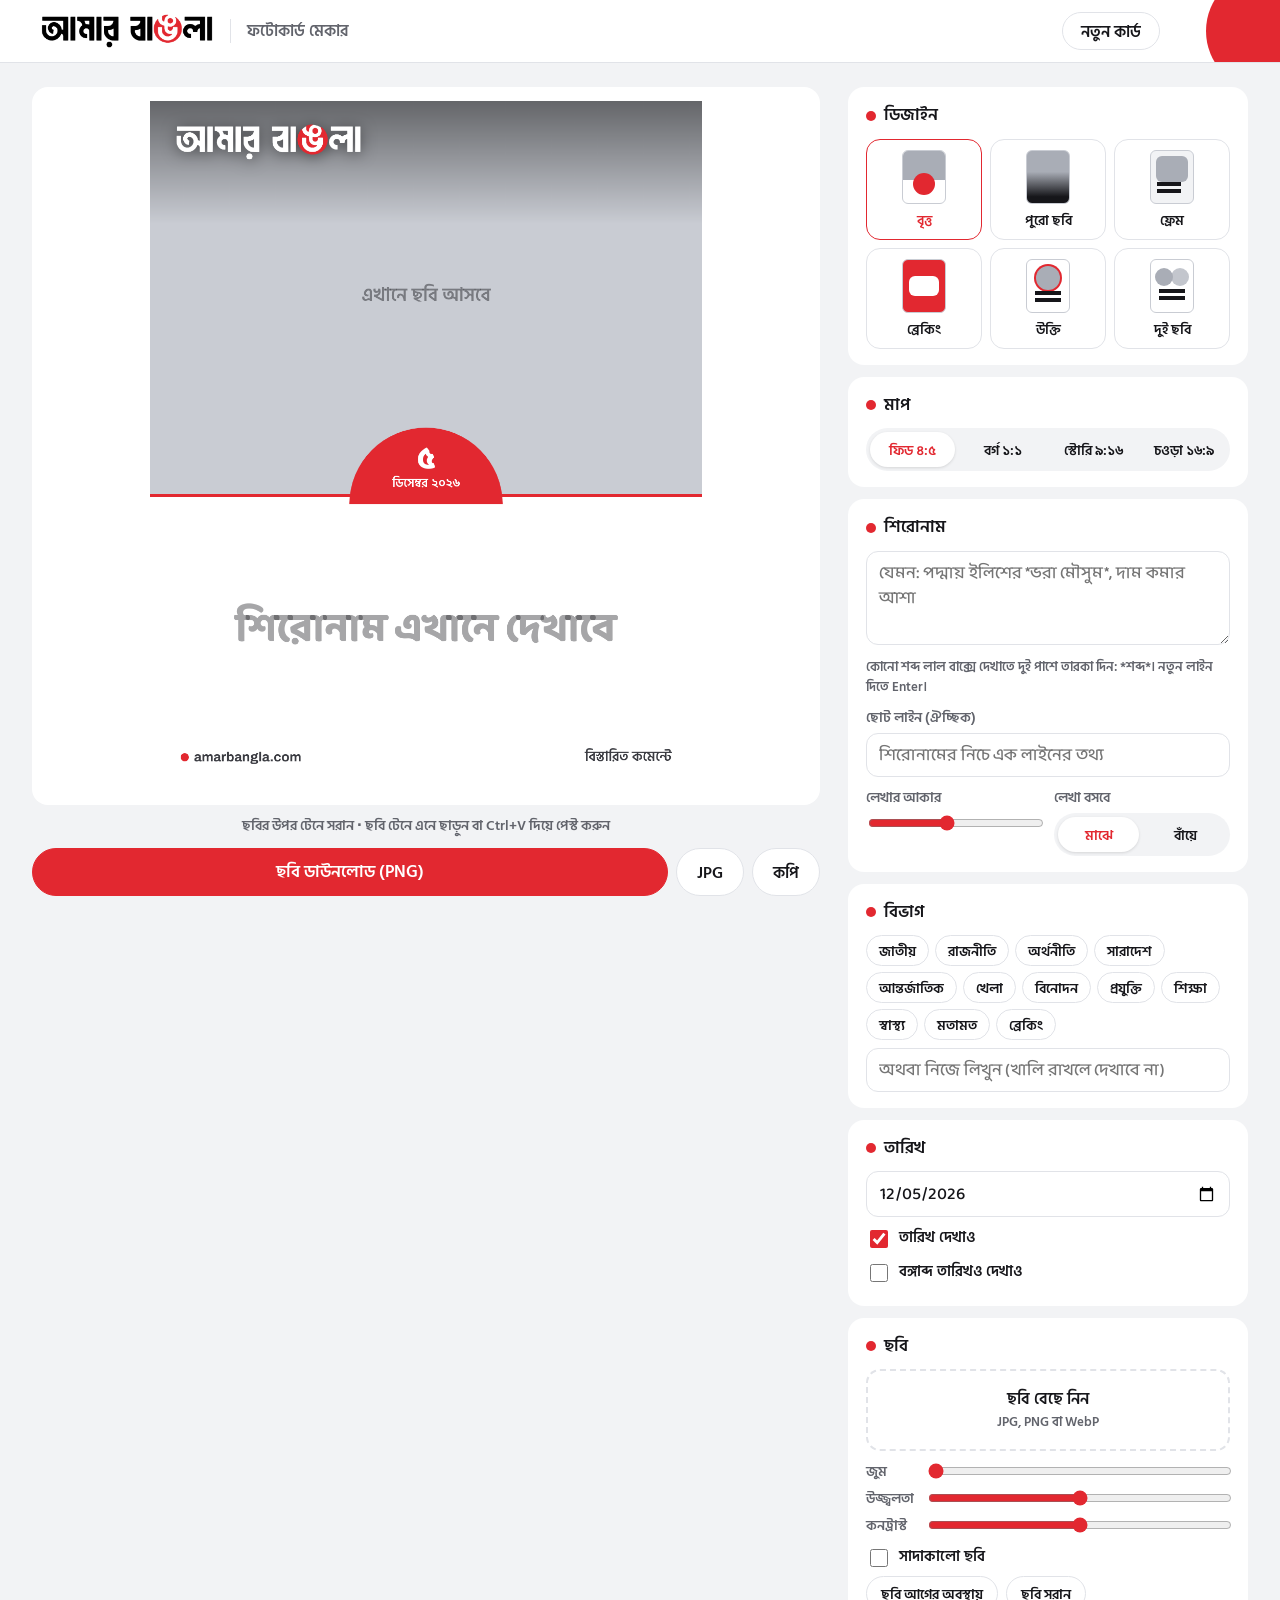
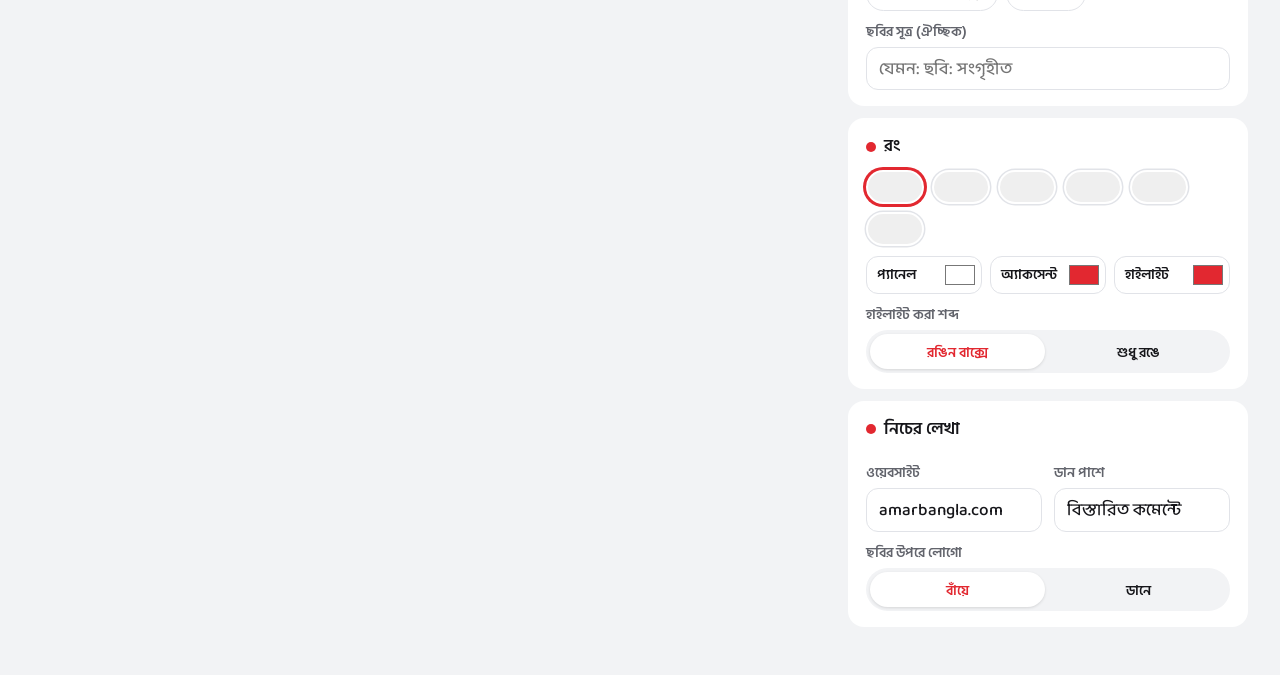
<file: amarbangla-photocard/index.html>
<!doctype html>
<html lang="bn">
<head>
<meta charset="utf-8">
<meta name="viewport" content="width=device-width, initial-scale=1">
<meta name="robots" content="noindex, nofollow">
<meta name="theme-color" content="#FFFFFF">
<title>ফটোকার্ড মেকার | আমার বাংলা</title>
<link rel="icon" type="image/png" href="assets/favicon.png">
<link rel="preload" href="fonts/baloo-da-2.woff2" as="font" type="font/woff2" crossorigin>
<link rel="preload" href="fonts/hind-siliguri-600.woff2" as="font" type="font/woff2" crossorigin>
<link rel="preload" href="fonts/bn-digits.woff2" as="font" type="font/woff2" crossorigin>
<link rel="stylesheet" href="style.css">
</head>
<body>
<header class="bar">
  <img src="assets/logo-black.png" alt="আমার বাংলা" class="bar-logo" width="190" height="37">
  <span class="bar-title">ফটোকার্ড মেকার</span>
  <button type="button" class="bar-new" id="newCard">নতুন কার্ড</button>
</header>

<main class="layout">
  <section class="preview" aria-label="প্রিভিউ">
    <div class="stage" id="stage">
      <canvas id="card" width="1080" height="1350" aria-label="ফটোকার্ডের প্রিভিউ"></canvas>
      <div class="drop-hint" id="dropHint">ছবি এখানে ছেড়ে দিন</div>
    </div>
    <p class="hint">ছবির উপর টেনে সরান · ছবি টেনে এনে ছাড়ুন বা Ctrl+V দিয়ে পেস্ট করুন</p>
    <div class="actions">
      <button type="button" class="btn btn-main" id="dlPng">ছবি ডাউনলোড (PNG)</button>
      <button type="button" class="btn" id="dlJpg">JPG</button>
      <button type="button" class="btn" id="copyImg">কপি</button>
    </div>
    <p class="toast" id="toast" role="status" aria-live="polite"></p>
  </section>

  <section class="panel" aria-label="সেটিংস">
    <div class="group">
      <h2>ডিজাইন</h2>
      <div class="layouts" id="layouts">
        <button type="button" data-v="circle"><i class="ly ly-circle"></i>বৃত্ত</button>
        <button type="button" data-v="full"><i class="ly ly-full"></i>পুরো ছবি</button>
        <button type="button" data-v="frame"><i class="ly ly-frame"></i>ফ্রেম</button>
        <button type="button" data-v="breaking"><i class="ly ly-breaking"></i>ব্রেকিং</button>
        <button type="button" data-v="quote"><i class="ly ly-quote"></i>উক্তি</button>
        <button type="button" data-v="split"><i class="ly ly-split"></i>দুই ছবি</button>
      </div>
    </div>

    <div class="group">
      <h2>মাপ</h2>
      <div class="seg" id="sizes">
        <button type="button" data-v="45">ফিড ৪:৫</button>
        <button type="button" data-v="11">বর্গ ১:১</button>
        <button type="button" data-v="916">স্টোরি ৯:১৬</button>
        <button type="button" data-v="169">চওড়া ১৬:৯</button>
      </div>
    </div>

    <div class="group">
      <h2><label for="headline" id="headlineLabel">শিরোনাম</label></h2>
      <textarea id="headline" rows="3" placeholder="যেমন: পদ্মায় ইলিশের *ভরা মৌসুম*, দাম কমার আশা"></textarea>
      <p class="help">কোনো শব্দ লাল বাক্সে দেখাতে দুই পাশে তারকা দিন: *শব্দ*। নতুন লাইন দিতে Enter।</p>
      <div class="quote-only">
        <div class="two">
          <div><label for="qName">বক্তার নাম</label><input type="text" id="qName" placeholder="যেমন: মো. রফিকুল ইসলাম"></div>
          <div><label for="qRole">পরিচয়</label><input type="text" id="qRole" placeholder="যেমন: শিক্ষা উপদেষ্টা"></div>
        </div>
      </div>
      <div class="not-quote">
        <label for="sub" class="lbl">ছোট লাইন (ঐচ্ছিক)</label>
        <input type="text" id="sub" placeholder="শিরোনামের নিচে এক লাইনের তথ্য">
      </div>
      <div class="two">
        <div>
          <label for="fs" class="lbl">লেখার আকার</label>
          <input type="range" id="fs" min="0.8" max="1.25" step="0.01" value="1">
        </div>
        <div>
          <span class="lbl">লেখা বসবে</span>
          <div class="seg seg-sm" id="align">
            <button type="button" data-v="center">মাঝে</button>
            <button type="button" data-v="left">বাঁয়ে</button>
          </div>
        </div>
      </div>
    </div>

    <div class="group">
      <h2><label for="category">বিভাগ</label></h2>
      <div class="chips" id="chips"></div>
      <input type="text" id="category" placeholder="অথবা নিজে লিখুন (খালি রাখলে দেখাবে না)">
    </div>

    <div class="group">
      <h2><label for="date">তারিখ</label></h2>
      <input type="date" id="date">
      <label class="check"><input type="checkbox" id="showDate"> তারিখ দেখাও</label>
      <label class="check"><input type="checkbox" id="bangabda"> বঙ্গাব্দ তারিখও দেখাও</label>
    </div>

    <div class="group">
      <h2>ছবি</h2>
      <label class="drop" id="drop1">
        <input type="file" id="file1" accept="image/*">
        <b id="drop1Text">ছবি বেছে নিন</b><span>JPG, PNG বা WebP</span>
      </label>
      <div class="split-only">
        <label class="drop" id="drop2">
          <input type="file" id="file2" accept="image/*">
          <b id="drop2Text">দ্বিতীয় ছবি বেছে নিন</b><span>ডান পাশের ছবি</span>
        </label>
      </div>
      <div class="sliders">
        <label for="zoom">জুম</label><input type="range" id="zoom" min="1" max="3" step="0.01" value="1">
        <label for="bright">উজ্জ্বলতা</label><input type="range" id="bright" min="60" max="140" step="1" value="100">
        <label for="contrast">কনট্রাস্ট</label><input type="range" id="contrast" min="60" max="140" step="1" value="100">
      </div>
      <label class="check"><input type="checkbox" id="gray"> সাদাকালো ছবি</label>
      <div class="row-btns">
        <button type="button" class="btn btn-sm" id="resetPhoto">ছবি আগের অবস্থায়</button>
        <button type="button" class="btn btn-sm" id="removePhoto">ছবি সরান</button>
      </div>
      <label for="credit" class="lbl">ছবির সূত্র (ঐচ্ছিক)</label>
      <input type="text" id="credit" placeholder="যেমন: ছবি: সংগৃহীত">
    </div>

    <div class="group">
      <h2>রং</h2>
      <div class="themes" id="themes"></div>
      <div class="colors">
        <label>প্যানেল <input type="color" id="cPanel"></label>
        <label>অ্যাকসেন্ট <input type="color" id="cAccent"></label>
        <label>হাইলাইট <input type="color" id="cHigh"></label>
      </div>
      <span class="lbl">হাইলাইট করা শব্দ</span>
      <div class="seg seg-sm" id="hlStyle">
        <button type="button" data-v="box">রঙিন বাক্সে</button>
        <button type="button" data-v="text">শুধু রঙে</button>
      </div>
    </div>

    <div class="group">
      <h2>নিচের লেখা</h2>
      <div class="two">
        <div><label for="site" class="lbl">ওয়েবসাইট</label><input type="text" id="site"></div>
        <div><label for="footer" class="lbl">ডান পাশে</label><input type="text" id="footer"></div>
      </div>
      <span class="lbl">ছবির উপরে লোগো</span>
      <div class="seg seg-sm" id="logoPos">
        <button type="button" data-v="left">বাঁয়ে</button>
        <button type="button" data-v="right">ডানে</button>
      </div>

    </div>
  </section>
</main>

<script src="app.js"></script>
</body>
</html>
</file>
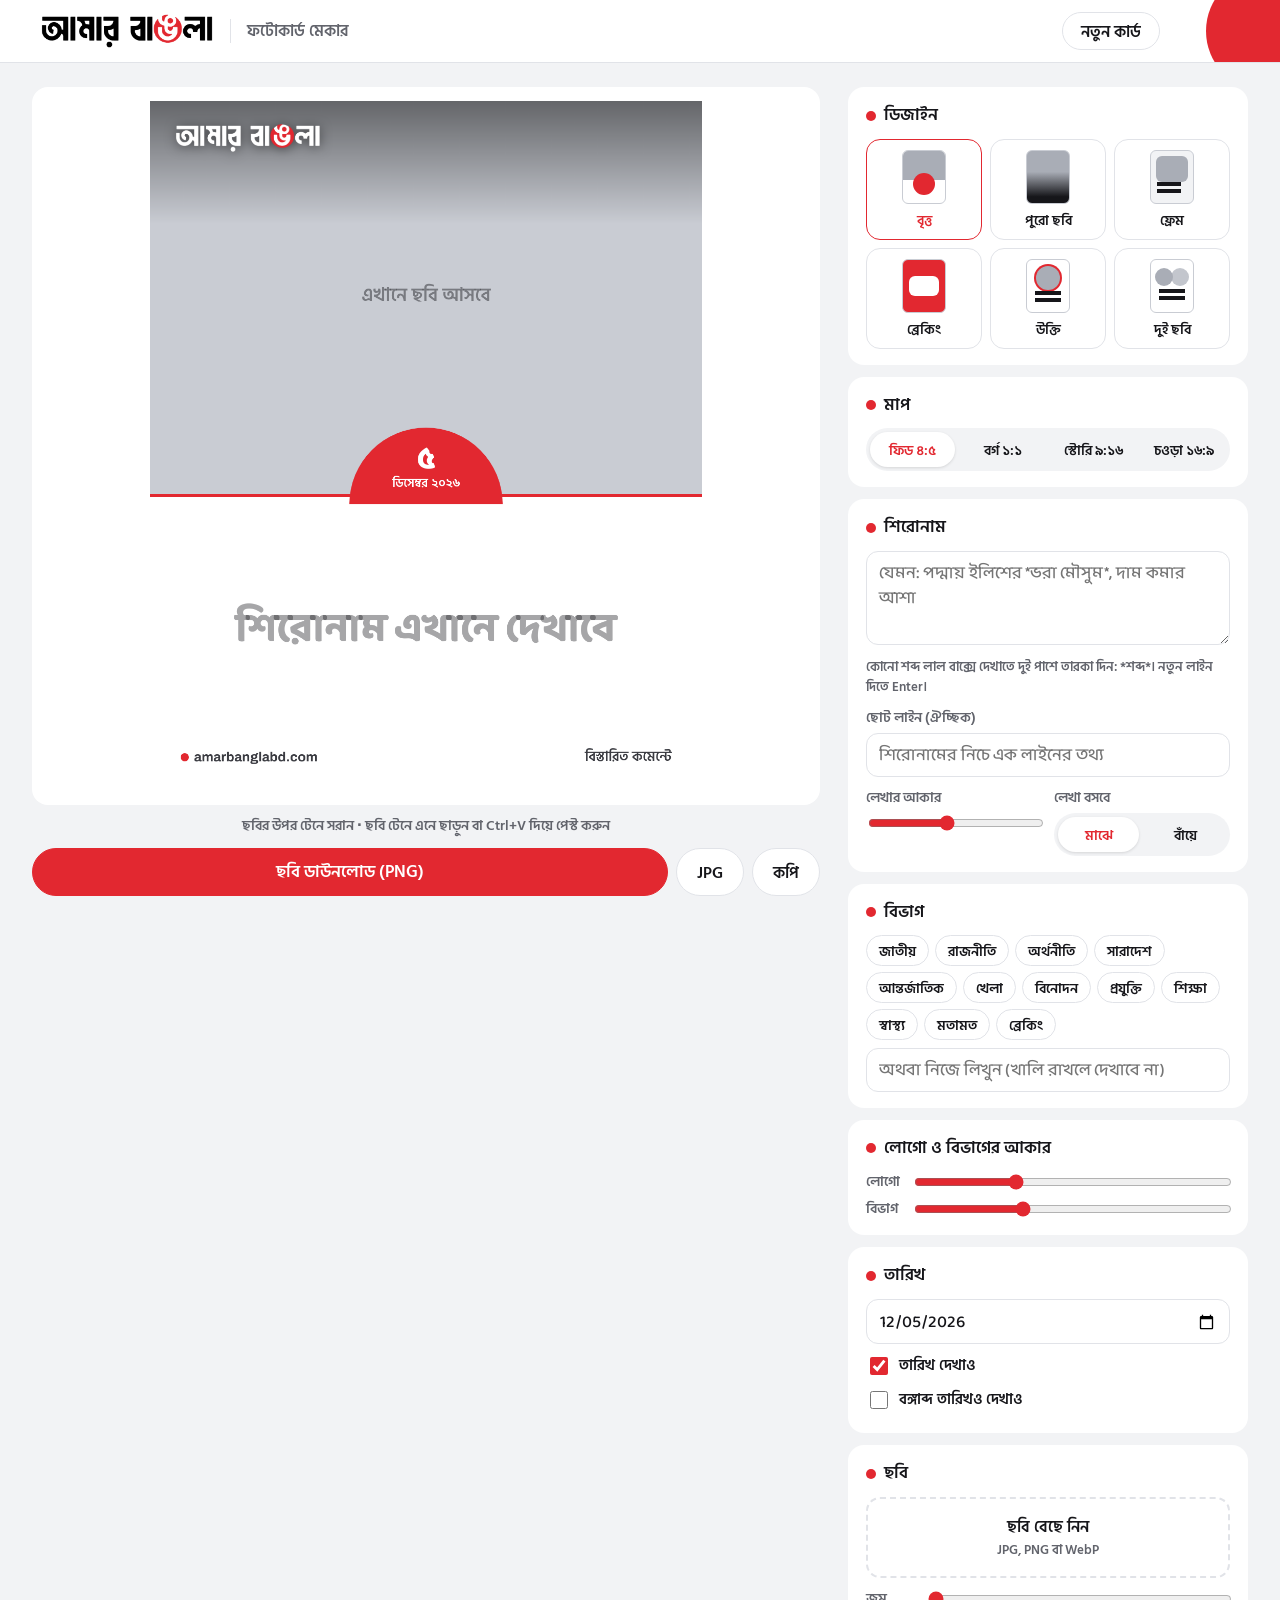
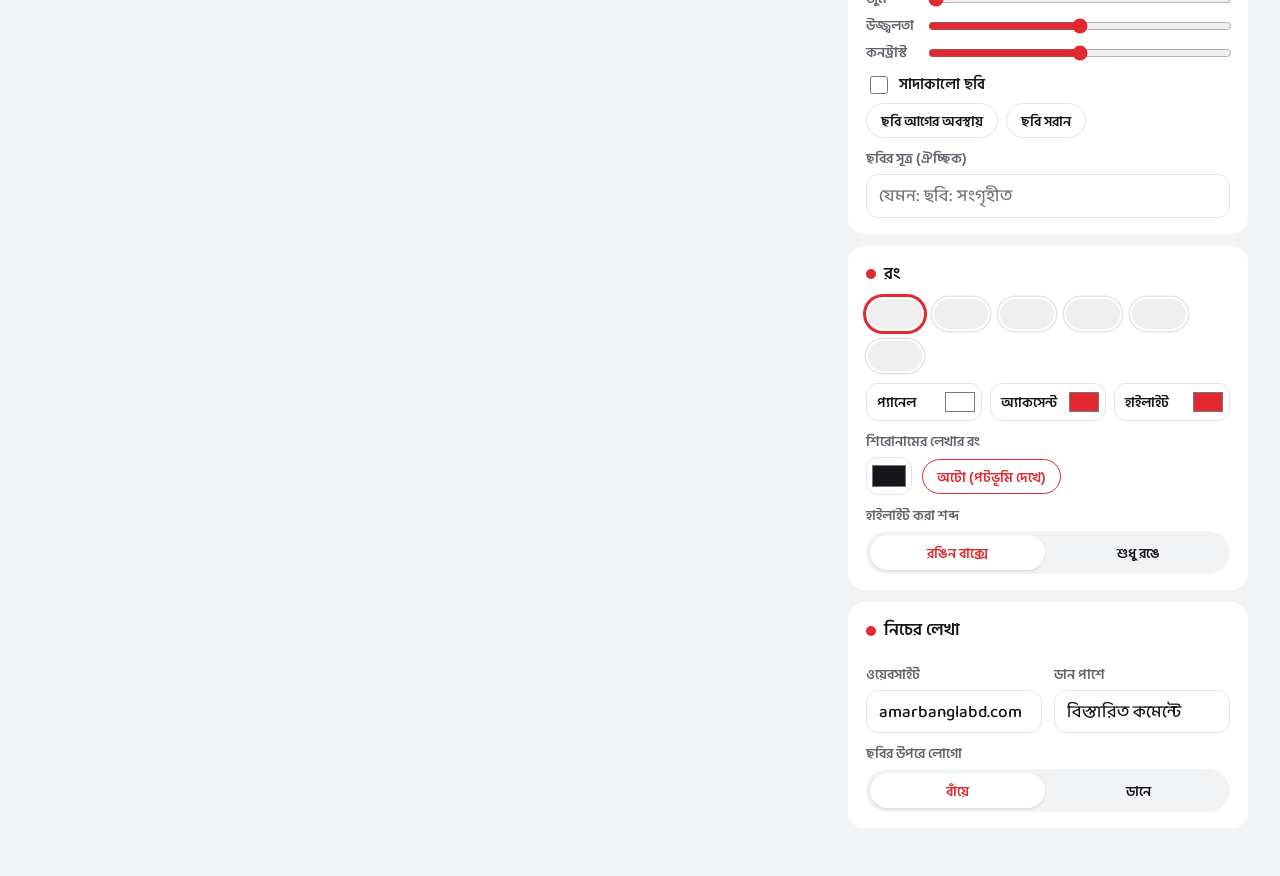
<file: amarbangla-photocard/amarbangla-photocard2/index.html>
<!doctype html>
<html lang="bn">
<head>
<meta charset="utf-8">
<meta name="viewport" content="width=device-width, initial-scale=1">
<meta name="robots" content="noindex, nofollow">
<meta name="theme-color" content="#FFFFFF">
<title>ফটোকার্ড মেকার | আমার বাংলা</title>
<link rel="icon" type="image/png" href="assets/favicon.png">
<link rel="preload" href="fonts/baloo-da-2.woff2" as="font" type="font/woff2" crossorigin>
<link rel="preload" href="fonts/hind-siliguri-600.woff2" as="font" type="font/woff2" crossorigin>
<link rel="preload" href="fonts/bn-digits.woff2" as="font" type="font/woff2" crossorigin>
<link rel="stylesheet" href="style.css">
</head>
<body>
<header class="bar">
  <img src="assets/logo-black.png" alt="আমার বাংলা" class="bar-logo" width="190" height="37">
  <span class="bar-title">ফটোকার্ড মেকার</span>
  <button type="button" class="bar-new" id="newCard">নতুন কার্ড</button>
</header>

<main class="layout">
  <section class="preview" aria-label="প্রিভিউ">
    <div class="stage" id="stage">
      <canvas id="card" width="1080" height="1350" aria-label="ফটোকার্ডের প্রিভিউ"></canvas>
      <div class="drop-hint" id="dropHint">ছবি এখানে ছেড়ে দিন</div>
    </div>
    <p class="hint">ছবির উপর টেনে সরান · ছবি টেনে এনে ছাড়ুন বা Ctrl+V দিয়ে পেস্ট করুন</p>
    <div class="actions">
      <button type="button" class="btn btn-main" id="dlPng">ছবি ডাউনলোড (PNG)</button>
      <button type="button" class="btn" id="dlJpg">JPG</button>
      <button type="button" class="btn" id="copyImg">কপি</button>
    </div>
    <p class="toast" id="toast" role="status" aria-live="polite"></p>
  </section>

  <section class="panel" aria-label="সেটিংস">
    <div class="group">
      <h2>ডিজাইন</h2>
      <div class="layouts" id="layouts">
        <button type="button" data-v="circle"><i class="ly ly-circle"></i>বৃত্ত</button>
        <button type="button" data-v="full"><i class="ly ly-full"></i>পুরো ছবি</button>
        <button type="button" data-v="frame"><i class="ly ly-frame"></i>ফ্রেম</button>
        <button type="button" data-v="breaking"><i class="ly ly-breaking"></i>ব্রেকিং</button>
        <button type="button" data-v="quote"><i class="ly ly-quote"></i>উক্তি</button>
        <button type="button" data-v="split"><i class="ly ly-split"></i>দুই ছবি</button>
      </div>
    </div>

    <div class="group">
      <h2>মাপ</h2>
      <div class="seg" id="sizes">
        <button type="button" data-v="45">ফিড ৪:৫</button>
        <button type="button" data-v="11">বর্গ ১:১</button>
        <button type="button" data-v="916">স্টোরি ৯:১৬</button>
        <button type="button" data-v="169">চওড়া ১৬:৯</button>
      </div>
    </div>

    <div class="group">
      <h2><label for="headline" id="headlineLabel">শিরোনাম</label></h2>
      <textarea id="headline" rows="3" placeholder="যেমন: পদ্মায় ইলিশের *ভরা মৌসুম*, দাম কমার আশা"></textarea>
      <p class="help">কোনো শব্দ লাল বাক্সে দেখাতে দুই পাশে তারকা দিন: *শব্দ*। নতুন লাইন দিতে Enter।</p>
      <div class="quote-only">
        <div class="two">
          <div><label for="qName">বক্তার নাম</label><input type="text" id="qName" placeholder="যেমন: মো. রফিকুল ইসলাম"></div>
          <div><label for="qRole">পরিচয়</label><input type="text" id="qRole" placeholder="যেমন: শিক্ষা উপদেষ্টা"></div>
        </div>
      </div>
      <div class="not-quote">
        <label for="sub" class="lbl">ছোট লাইন (ঐচ্ছিক)</label>
        <input type="text" id="sub" placeholder="শিরোনামের নিচে এক লাইনের তথ্য">
      </div>
      <div class="two">
        <div>
          <label for="fs" class="lbl">লেখার আকার</label>
          <input type="range" id="fs" min="0.8" max="1.25" step="0.01" value="1">
        </div>
        <div>
          <span class="lbl">লেখা বসবে</span>
          <div class="seg seg-sm" id="align">
            <button type="button" data-v="center">মাঝে</button>
            <button type="button" data-v="left">বাঁয়ে</button>
          </div>
        </div>
      </div>
    </div>

    <div class="group">
      <h2><label for="category">বিভাগ</label></h2>
      <div class="chips" id="chips"></div>
      <input type="text" id="category" placeholder="অথবা নিজে লিখুন (খালি রাখলে দেখাবে না)">
    </div>

    <div class="group">
      <h2>লোগো ও বিভাগের আকার</h2>
      <div class="sliders">
        <label for="logoScale">লোগো</label><input type="range" id="logoScale" min="0.5" max="1.4" step="0.01">
        <label for="catScale">বিভাগ</label><input type="range" id="catScale" min="0.7" max="1.6" step="0.01">
      </div>
    </div>

    <div class="group">
      <h2><label for="date">তারিখ</label></h2>
      <input type="date" id="date">
      <label class="check"><input type="checkbox" id="showDate"> তারিখ দেখাও</label>
      <label class="check"><input type="checkbox" id="bangabda"> বঙ্গাব্দ তারিখও দেখাও</label>
    </div>

    <div class="group">
      <h2>ছবি</h2>
      <label class="drop" id="drop1">
        <input type="file" id="file1" accept="image/*">
        <b id="drop1Text">ছবি বেছে নিন</b><span>JPG, PNG বা WebP</span>
      </label>
      <div class="split-only">
        <label class="drop" id="drop2">
          <input type="file" id="file2" accept="image/*">
          <b id="drop2Text">দ্বিতীয় ছবি বেছে নিন</b><span>ডান পাশের ছবি</span>
        </label>
      </div>
      <div class="sliders">
        <label for="zoom">জুম</label><input type="range" id="zoom" min="1" max="3" step="0.01" value="1">
        <label for="bright">উজ্জ্বলতা</label><input type="range" id="bright" min="60" max="140" step="1" value="100">
        <label for="contrast">কনট্রাস্ট</label><input type="range" id="contrast" min="60" max="140" step="1" value="100">
      </div>
      <label class="check"><input type="checkbox" id="gray"> সাদাকালো ছবি</label>
      <div class="row-btns">
        <button type="button" class="btn btn-sm" id="resetPhoto">ছবি আগের অবস্থায়</button>
        <button type="button" class="btn btn-sm" id="removePhoto">ছবি সরান</button>
      </div>
      <label for="credit" class="lbl">ছবির সূত্র (ঐচ্ছিক)</label>
      <input type="text" id="credit" placeholder="যেমন: ছবি: সংগৃহীত">
    </div>

    <div class="group">
      <h2>রং</h2>
      <div class="themes" id="themes"></div>
      <div class="colors">
        <label>প্যানেল <input type="color" id="cPanel"></label>
        <label>অ্যাকসেন্ট <input type="color" id="cAccent"></label>
        <label>হাইলাইট <input type="color" id="cHigh"></label>
      </div>
      <span class="lbl">শিরোনামের লেখার রং</span>
      <div class="textcolor">
        <input type="color" id="cText" aria-label="শিরোনামের রং">
        <button type="button" class="btn btn-sm" id="textAuto">অটো (পটভূমি দেখে)</button>
      </div>
      <span class="lbl">হাইলাইট করা শব্দ</span>
      <div class="seg seg-sm" id="hlStyle">
        <button type="button" data-v="box">রঙিন বাক্সে</button>
        <button type="button" data-v="text">শুধু রঙে</button>
      </div>
    </div>

    <div class="group">
      <h2>নিচের লেখা</h2>
      <div class="two">
        <div><label for="site" class="lbl">ওয়েবসাইট</label><input type="text" id="site"></div>
        <div><label for="footer" class="lbl">ডান পাশে</label><input type="text" id="footer"></div>
      </div>
      <span class="lbl">ছবির উপরে লোগো</span>
      <div class="seg seg-sm" id="logoPos">
        <button type="button" data-v="left">বাঁয়ে</button>
        <button type="button" data-v="right">ডানে</button>
      </div>

    </div>
  </section>
</main>

<script src="app.js"></script>
</body>
</html>
</file>
<file: amarbangla-photocard/style.css>
@font-face{font-family:"BN Digits";src:url("fonts/bn-digits.woff2") format("woff2");font-weight:100 900;font-display:block;unicode-range:U+09E6-09EF}
@font-face{font-family:"Baloo Da 2";src:url("fonts/baloo-da-2.woff2") format("woff2");font-weight:400 800;font-display:block}
@font-face{font-family:"Hind Siliguri";src:url("fonts/hind-siliguri-600.woff2") format("woff2");font-weight:400 700;font-display:block}
@font-face{font-family:"Archivo";src:url("fonts/archivo.woff2") format("woff2");font-weight:100 900;font-display:block}

:root{--ink:#16161A;--red:#E22830;--paper:#FFFFFF;--mist:#F2F3F5;--line:#E1E3E8;--muted:#62646C;
  --ui:"BN Digits","Hind Siliguri","Baloo Da 2",system-ui,sans-serif;--r:16px}
*{box-sizing:border-box}html,body{margin:0}
body{font-family:var(--ui);font-weight:600;background:var(--mist);color:var(--ink);font-size:16px;line-height:1.5}
button,input,textarea{font:inherit;color:inherit}
:focus-visible{outline:3px solid var(--red);outline-offset:2px}

/* top bar: white, logo left, the logo's red circle peeking in on the right */
.bar{position:relative;display:flex;align-items:center;gap:16px;background:var(--paper);padding:12px clamp(16px,4vw,40px);overflow:hidden;border-bottom:1px solid var(--line)}
.bar::after{content:"";position:absolute;right:-46px;top:50%;width:120px;height:120px;border-radius:50%;background:var(--red);transform:translateY(-50%)}
.bar-logo{height:34px;width:auto;display:block}
.bar-title{font-size:16px;color:var(--muted);border-left:1px solid var(--line);padding-left:16px}
.bar-new{margin-left:auto;margin-right:80px;position:relative;z-index:1;background:var(--paper);border:1.5px solid var(--line);border-radius:999px;padding:7px 18px 5px;cursor:pointer}
.bar-new:hover{border-color:var(--ink)}

.layout{max-width:1280px;margin:0 auto;padding:24px clamp(16px,3vw,32px) 48px;display:grid;grid-template-columns:minmax(0,1fr) 400px;gap:28px;align-items:start}
.preview{position:sticky;top:16px}
.stage{position:relative;background:var(--paper);padding:14px;border-radius:var(--r)}
.stage canvas{display:block;width:100%;height:auto;max-height:calc(100vh - 210px);object-fit:contain;cursor:grab;touch-action:none;border-radius:6px}
.stage canvas:active{cursor:grabbing}
.drop-hint{position:absolute;inset:14px;display:none;place-items:center;background:rgba(226,40,48,.9);color:#fff;font-size:28px;border-radius:10px}
.stage.dragging .drop-hint{display:grid}
.hint{margin:10px 0 0;color:var(--muted);font-size:14px;text-align:center}
.actions{display:grid;grid-template-columns:1fr auto auto;gap:8px;margin-top:12px}
.toast{min-height:22px;margin:8px 0 0;text-align:center;font-size:15px;color:#0a7a2f}

.btn{border:1.5px solid var(--line);background:var(--paper);border-radius:999px;padding:11px 20px 9px;cursor:pointer}
.btn:hover{border-color:var(--ink)}
.btn-main{background:var(--red);border-color:var(--red);color:#fff;font-size:17px}
.btn-main:hover{background:#c41f27;border-color:#c41f27}
.btn-sm{padding:7px 14px 5px;font-size:14px}

.panel{display:grid;gap:12px}
.group{background:var(--paper);padding:16px 18px;border-radius:var(--r)}
.group h2{margin:0 0 10px;font-size:17px;font-weight:700;display:flex;align-items:center;gap:8px}
.group h2::before{content:"";width:10px;height:10px;border-radius:50%;background:var(--red);flex:none}
.lbl,.group label{display:block;font-size:14px;color:var(--muted);margin:10px 0 5px}
.group h2 label{display:inline;font-size:17px;color:var(--ink);margin:0}
input[type=text],input[type=date],textarea{width:100%;border:1.5px solid var(--line);border-radius:12px;background:#fff;padding:9px 12px 7px;font-family:"BN Digits","Baloo Da 2","Hind Siliguri",sans-serif;font-weight:500;font-size:17px}
textarea{resize:vertical;line-height:1.5}
input[type=text]:focus,input[type=date]:focus,textarea:focus{border-color:var(--ink);outline:none}
input[type=range]{width:100%;accent-color:var(--red)}
.help{margin:6px 0 0;font-size:13px;color:var(--muted)}
.two{display:grid;grid-template-columns:1fr 1fr;gap:12px}

.seg{display:grid;grid-template-columns:repeat(4,1fr);gap:6px;background:var(--mist);padding:4px;border-radius:999px}
.seg-sm{grid-template-columns:1fr 1fr}
.seg button{border:none;background:transparent;border-radius:999px;padding:8px 4px 6px;cursor:pointer;font-size:14px}
.seg button.on{background:var(--paper);box-shadow:0 1px 3px rgba(0,0,0,.12);color:var(--red)}

.layouts{display:grid;grid-template-columns:repeat(3,1fr);gap:8px}
.layouts button{display:grid;gap:6px;justify-items:center;border:1.5px solid var(--line);border-radius:14px;background:#fff;padding:10px 6px 8px;cursor:pointer;font-size:14px}
.layouts button.on{border-color:var(--red);color:var(--red)}
.ly{display:block;width:44px;height:54px;background:#fff;border:1.5px solid #c9ccd3;border-radius:6px;position:relative;overflow:hidden}
.ly::before,.ly::after{content:"";position:absolute}
.ly-circle::before{left:0;right:0;top:0;height:56%;background:#a9adb6}
.ly-circle::after{left:50%;top:44%;width:22px;height:22px;margin-left:-11px;border-radius:50%;background:var(--red)}
.ly-full{background:linear-gradient(#a9adb6 40%,#16161a 88%)}
.ly-frame{background:var(--mist)}
.ly-frame::before{left:5px;right:5px;top:5px;height:50%;background:#a9adb6;border-radius:6px}
.ly-frame::after{left:6px;width:24px;bottom:10px;height:4px;background:#16161a;box-shadow:0 -7px 0 #16161a}
.ly-breaking{background:var(--red)}
.ly-breaking::before{left:6px;right:6px;top:16px;height:40%;background:#fff;border-radius:6px}
.ly-quote::before{left:50%;top:6px;width:24px;height:24px;margin-left:-12px;border-radius:50%;background:#a9adb6;box-shadow:0 0 0 2px var(--red)}
.ly-quote::after{left:8px;right:8px;bottom:10px;height:4px;background:#16161a;box-shadow:0 -7px 0 #16161a}
.ly-split::before{left:4px;top:8px;width:18px;height:18px;border-radius:50%;background:#a9adb6;box-shadow:16px 0 0 #c3c6cd}
.ly-split::after{left:8px;right:8px;bottom:12px;height:4px;background:#16161a;box-shadow:0 -7px 0 #16161a}

.chips{display:flex;flex-wrap:wrap;gap:6px;margin-bottom:8px}
.chips button{border:1.5px solid var(--line);border-radius:999px;background:#fff;padding:5px 12px 3px;cursor:pointer;font-size:14px}
.chips button.on{background:var(--red);border-color:var(--red);color:#fff}

.check{display:flex!important;align-items:center;gap:8px;color:var(--ink)!important;font-size:15px!important;cursor:pointer}
.check input{width:18px;height:18px;accent-color:var(--red)}
.drop{position:relative;display:grid!important;place-items:center;gap:2px;border:2px dashed var(--line);border-radius:14px;padding:16px;margin:0 0 10px!important;text-align:center;cursor:pointer;color:var(--ink)!important}
.drop:hover{border-color:var(--red)}
.drop input{position:absolute;inset:0;opacity:0;cursor:pointer}
.drop b{font-size:16px}.drop span{font-size:13px;color:var(--muted)}
.sliders{display:grid;grid-template-columns:auto 1fr;align-items:center;gap:6px 12px}
.sliders label{margin:0!important}
.row-btns{display:flex;gap:8px;margin:6px 0 2px}
.themes{display:flex;flex-wrap:wrap;gap:8px}
.themes button{display:flex;width:58px;height:34px;padding:0;border:2px solid #fff;border-radius:999px;box-shadow:0 0 0 1.5px var(--line);cursor:pointer;overflow:hidden}
.themes button i{flex:1;display:block}
.themes button.on{box-shadow:0 0 0 3px var(--red)}
.colors{display:grid;grid-template-columns:repeat(3,1fr);gap:8px;margin-top:10px}
.colors label{margin:0!important;display:flex!important;align-items:center;justify-content:space-between;gap:6px;border:1.5px solid var(--line);border-radius:12px;padding:4px 4px 4px 10px;color:var(--ink)!important}
.colors input{width:34px;height:28px;border:none;background:none;padding:0;cursor:pointer}
.quote-only,.split-only{display:none}
body.is-quote .quote-only,body.is-split .split-only{display:block}
body.is-quote .not-quote{display:none}
@media (max-width:900px){.layout{grid-template-columns:1fr}.preview{position:static}.stage canvas{max-height:none}.actions{position:sticky;bottom:10px;z-index:5;background:var(--mist);padding:8px 0}}
@media (max-width:420px){.seg{grid-template-columns:repeat(2,1fr);border-radius:16px}.bar-title{display:none}}
</file>
<file: amarbangla-photocard/amarbangla-photocard2/style.css>
@font-face{font-family:"BN Digits";src:url("fonts/bn-digits.woff2") format("woff2");font-weight:100 900;font-display:block;unicode-range:U+09E6-09EF}
@font-face{font-family:"Baloo Da 2";src:url("fonts/baloo-da-2.woff2") format("woff2");font-weight:400 800;font-display:block}
@font-face{font-family:"Hind Siliguri";src:url("fonts/hind-siliguri-600.woff2") format("woff2");font-weight:400 700;font-display:block}
@font-face{font-family:"Archivo";src:url("fonts/archivo.woff2") format("woff2");font-weight:100 900;font-display:block}

:root{--ink:#16161A;--red:#E22830;--paper:#FFFFFF;--mist:#F2F3F5;--line:#E1E3E8;--muted:#62646C;
  --ui:"BN Digits","Hind Siliguri","Baloo Da 2",system-ui,sans-serif;--r:16px}
*{box-sizing:border-box}html,body{margin:0}
body{font-family:var(--ui);font-weight:600;background:var(--mist);color:var(--ink);font-size:16px;line-height:1.5}
button,input,textarea{font:inherit;color:inherit}
:focus-visible{outline:3px solid var(--red);outline-offset:2px}

/* top bar: white, logo left, the logo's red circle peeking in on the right */
.bar{position:relative;display:flex;align-items:center;gap:16px;background:var(--paper);padding:12px clamp(16px,4vw,40px);overflow:hidden;border-bottom:1px solid var(--line)}
.bar::after{content:"";position:absolute;right:-46px;top:50%;width:120px;height:120px;border-radius:50%;background:var(--red);transform:translateY(-50%)}
.bar-logo{height:34px;width:auto;display:block}
.bar-title{font-size:16px;color:var(--muted);border-left:1px solid var(--line);padding-left:16px}
.bar-new{margin-left:auto;margin-right:80px;position:relative;z-index:1;background:var(--paper);border:1.5px solid var(--line);border-radius:999px;padding:7px 18px 5px;cursor:pointer}
.bar-new:hover{border-color:var(--ink)}

.layout{max-width:1280px;margin:0 auto;padding:24px clamp(16px,3vw,32px) 48px;display:grid;grid-template-columns:minmax(0,1fr) 400px;gap:28px;align-items:start}
.preview{position:sticky;top:16px}
.stage{position:relative;background:var(--paper);padding:14px;border-radius:var(--r)}
.stage canvas{display:block;width:100%;height:auto;max-height:calc(100vh - 210px);object-fit:contain;cursor:grab;touch-action:none;border-radius:6px}
.stage canvas:active{cursor:grabbing}
.drop-hint{position:absolute;inset:14px;display:none;place-items:center;background:rgba(226,40,48,.9);color:#fff;font-size:28px;border-radius:10px}
.stage.dragging .drop-hint{display:grid}
.hint{margin:10px 0 0;color:var(--muted);font-size:14px;text-align:center}
.actions{display:grid;grid-template-columns:1fr auto auto;gap:8px;margin-top:12px}
.toast{min-height:22px;margin:8px 0 0;text-align:center;font-size:15px;color:#0a7a2f}

.btn{border:1.5px solid var(--line);background:var(--paper);border-radius:999px;padding:11px 20px 9px;cursor:pointer}
.btn:hover{border-color:var(--ink)}
.btn-main{background:var(--red);border-color:var(--red);color:#fff;font-size:17px}
.btn-main:hover{background:#c41f27;border-color:#c41f27}
.btn-sm{padding:7px 14px 5px;font-size:14px}

.panel{display:grid;gap:12px}
.group{background:var(--paper);padding:16px 18px;border-radius:var(--r)}
.group h2{margin:0 0 10px;font-size:17px;font-weight:700;display:flex;align-items:center;gap:8px}
.group h2::before{content:"";width:10px;height:10px;border-radius:50%;background:var(--red);flex:none}
.lbl,.group label{display:block;font-size:14px;color:var(--muted);margin:10px 0 5px}
.group h2 label{display:inline;font-size:17px;color:var(--ink);margin:0}
input[type=text],input[type=date],textarea{width:100%;border:1.5px solid var(--line);border-radius:12px;background:#fff;padding:9px 12px 7px;font-family:"BN Digits","Baloo Da 2","Hind Siliguri",sans-serif;font-weight:500;font-size:17px}
textarea{resize:vertical;line-height:1.5}
input[type=text]:focus,input[type=date]:focus,textarea:focus{border-color:var(--ink);outline:none}
input[type=range]{width:100%;accent-color:var(--red)}
.help{margin:6px 0 0;font-size:13px;color:var(--muted)}
.two{display:grid;grid-template-columns:1fr 1fr;gap:12px}

.seg{display:grid;grid-template-columns:repeat(4,1fr);gap:6px;background:var(--mist);padding:4px;border-radius:999px}
.seg-sm{grid-template-columns:1fr 1fr}
.seg button{border:none;background:transparent;border-radius:999px;padding:8px 4px 6px;cursor:pointer;font-size:14px}
.seg button.on{background:var(--paper);box-shadow:0 1px 3px rgba(0,0,0,.12);color:var(--red)}

.layouts{display:grid;grid-template-columns:repeat(3,1fr);gap:8px}
.layouts button{display:grid;gap:6px;justify-items:center;border:1.5px solid var(--line);border-radius:14px;background:#fff;padding:10px 6px 8px;cursor:pointer;font-size:14px}
.layouts button.on{border-color:var(--red);color:var(--red)}
.ly{display:block;width:44px;height:54px;background:#fff;border:1.5px solid #c9ccd3;border-radius:6px;position:relative;overflow:hidden}
.ly::before,.ly::after{content:"";position:absolute}
.ly-circle::before{left:0;right:0;top:0;height:56%;background:#a9adb6}
.ly-circle::after{left:50%;top:44%;width:22px;height:22px;margin-left:-11px;border-radius:50%;background:var(--red)}
.ly-full{background:linear-gradient(#a9adb6 40%,#16161a 88%)}
.ly-frame{background:var(--mist)}
.ly-frame::before{left:5px;right:5px;top:5px;height:50%;background:#a9adb6;border-radius:6px}
.ly-frame::after{left:6px;width:24px;bottom:10px;height:4px;background:#16161a;box-shadow:0 -7px 0 #16161a}
.ly-breaking{background:var(--red)}
.ly-breaking::before{left:6px;right:6px;top:16px;height:40%;background:#fff;border-radius:6px}
.ly-quote::before{left:50%;top:6px;width:24px;height:24px;margin-left:-12px;border-radius:50%;background:#a9adb6;box-shadow:0 0 0 2px var(--red)}
.ly-quote::after{left:8px;right:8px;bottom:10px;height:4px;background:#16161a;box-shadow:0 -7px 0 #16161a}
.ly-split::before{left:4px;top:8px;width:18px;height:18px;border-radius:50%;background:#a9adb6;box-shadow:16px 0 0 #c3c6cd}
.ly-split::after{left:8px;right:8px;bottom:12px;height:4px;background:#16161a;box-shadow:0 -7px 0 #16161a}

.chips{display:flex;flex-wrap:wrap;gap:6px;margin-bottom:8px}
.chips button{border:1.5px solid var(--line);border-radius:999px;background:#fff;padding:5px 12px 3px;cursor:pointer;font-size:14px}
.chips button.on{background:var(--red);border-color:var(--red);color:#fff}

.check{display:flex!important;align-items:center;gap:8px;color:var(--ink)!important;font-size:15px!important;cursor:pointer}
.check input{width:18px;height:18px;accent-color:var(--red)}
.drop{position:relative;display:grid!important;place-items:center;gap:2px;border:2px dashed var(--line);border-radius:14px;padding:16px;margin:0 0 10px!important;text-align:center;cursor:pointer;color:var(--ink)!important}
.drop:hover{border-color:var(--red)}
.drop input{position:absolute;inset:0;opacity:0;cursor:pointer}
.drop b{font-size:16px}.drop span{font-size:13px;color:var(--muted)}
.sliders{display:grid;grid-template-columns:auto 1fr;align-items:center;gap:6px 12px}
.sliders label{margin:0!important}
.row-btns{display:flex;gap:8px;margin:6px 0 2px}
.themes{display:flex;flex-wrap:wrap;gap:8px}
.themes button{display:flex;width:58px;height:34px;padding:0;border:2px solid #fff;border-radius:999px;box-shadow:0 0 0 1.5px var(--line);cursor:pointer;overflow:hidden}
.themes button i{flex:1;display:block}
.themes button.on{box-shadow:0 0 0 3px var(--red)}
.colors{display:grid;grid-template-columns:repeat(3,1fr);gap:8px;margin-top:10px}
.colors label{margin:0!important;display:flex!important;align-items:center;justify-content:space-between;gap:6px;border:1.5px solid var(--line);border-radius:12px;padding:4px 4px 4px 10px;color:var(--ink)!important}
.colors input{width:34px;height:28px;border:none;background:none;padding:0;cursor:pointer}
.quote-only,.split-only{display:none}
body.is-quote .quote-only,body.is-split .split-only{display:block}
body.is-quote .not-quote{display:none}
@media (max-width:900px){.layout{grid-template-columns:1fr}.preview{position:static}.stage canvas{max-height:none}.actions{position:sticky;bottom:10px;z-index:5;background:var(--mist);padding:8px 0}}
@media (max-width:420px){.seg{grid-template-columns:repeat(2,1fr);border-radius:16px}.bar-title{display:none}}
.textcolor{display:flex;align-items:center;gap:10px}.textcolor input{width:46px;height:38px;border:1.5px solid var(--line);border-radius:12px;background:#fff;padding:3px;cursor:pointer}#textAuto.on{border-color:var(--red);color:var(--red)}
</file>
